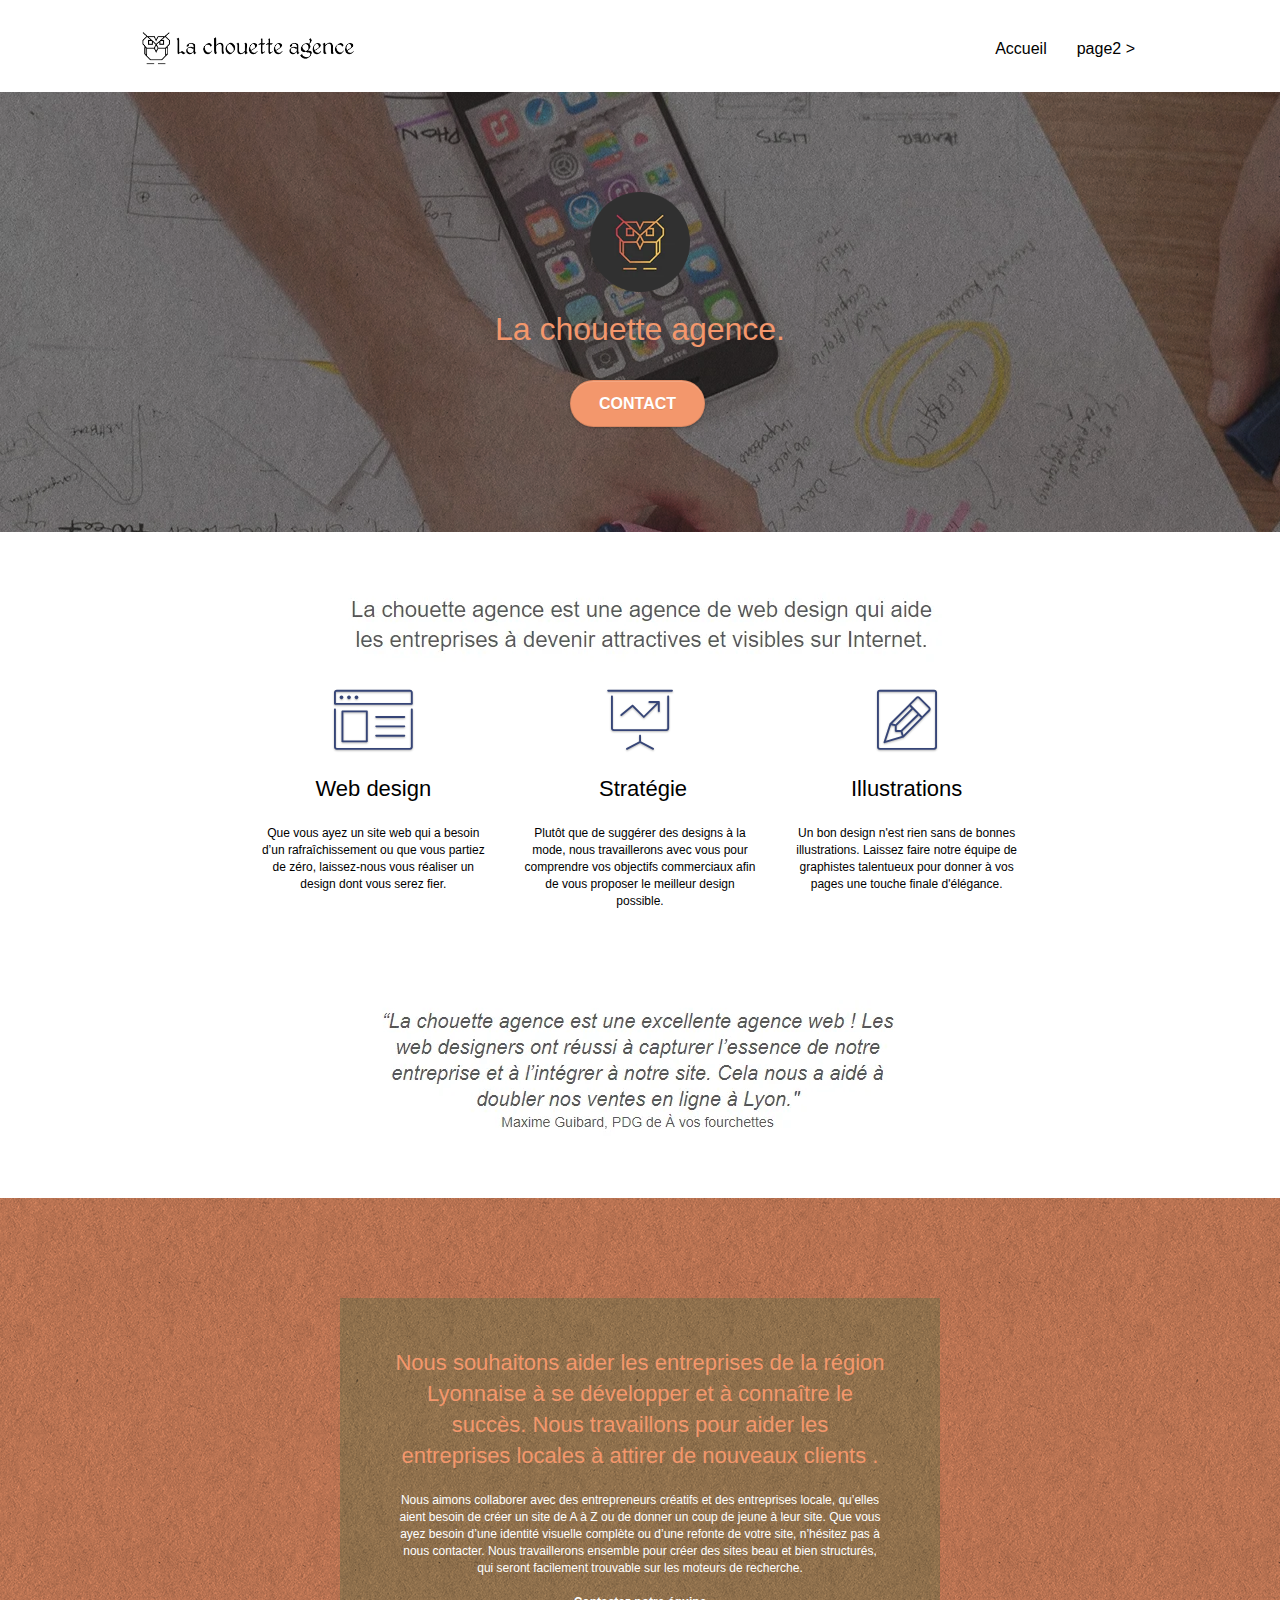
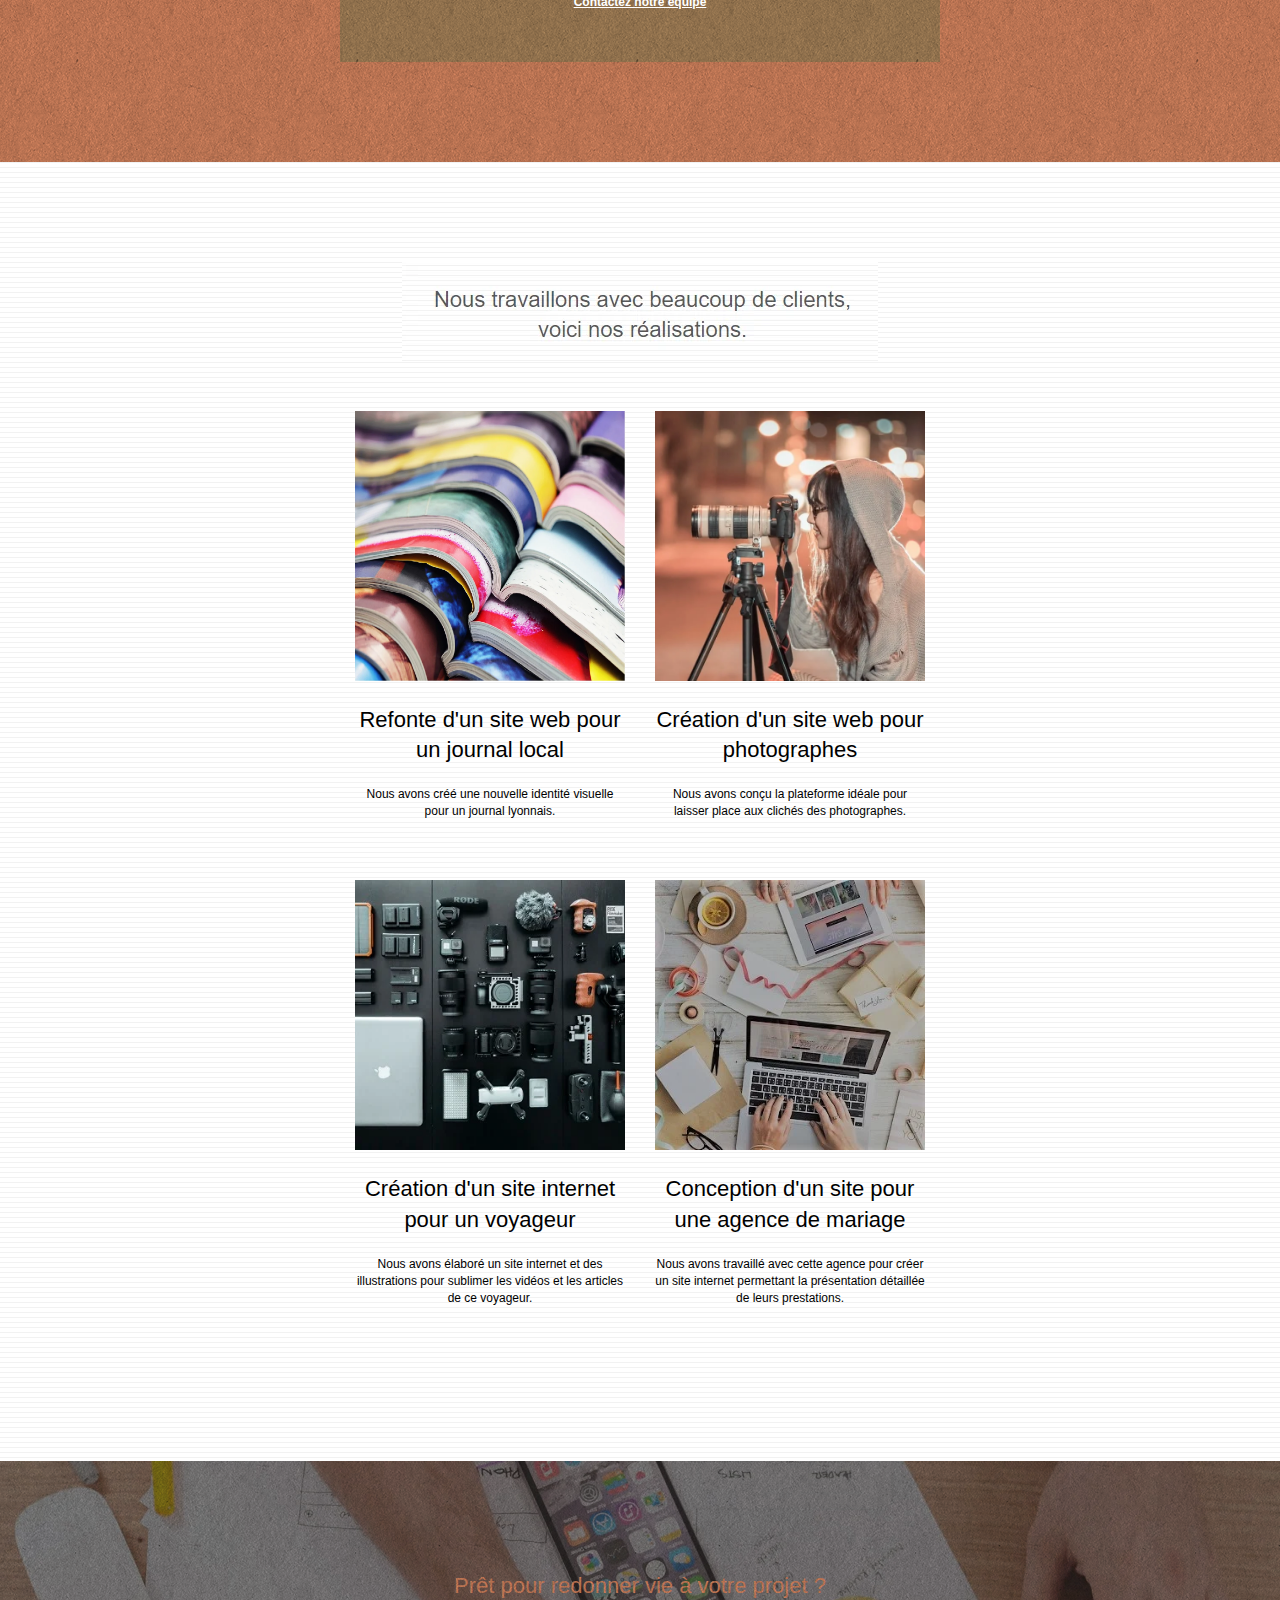
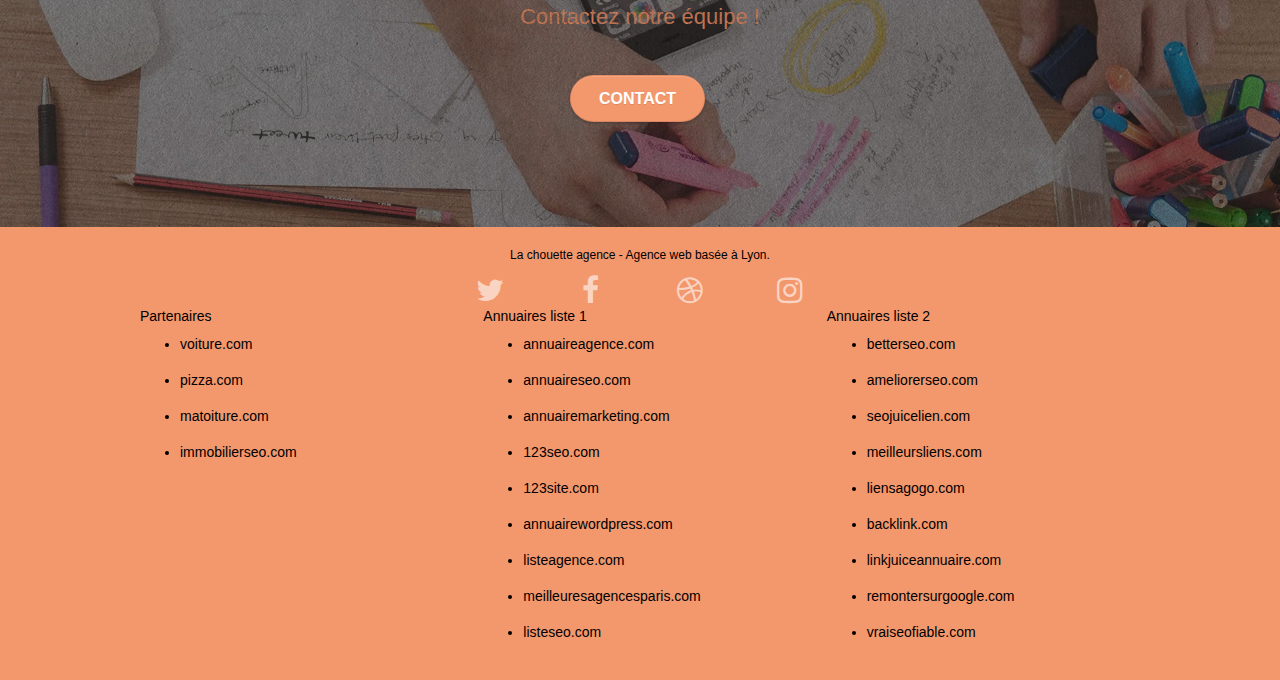
<file: index.html>
<!DOCTYPE html>
<html lang="fr">
  <head>
    <meta charset="utf-8" />
    <meta name="robots" content="index, nofollow" />
    <meta
      name="description"
      content="La chouette agence, Site web d'une entreprise de webdesign à Lyon,"
    />
    <meta
      name="viewport"
      content="width=device-width, initial-scale=1.0, viewport-fit=cover"
    />
    <link rel="shortcut icon" type="image/png" href="favicon.jpg" />

    <link rel="stylesheet" type="text/css" href="./css/bootstrap.css" />
    <link rel="stylesheet" type="text/css" href="style.css" />
    <link rel="stylesheet" type="text/css" href="./css/font-awesome.css" />
    <link rel="stylesheet" type="text/css" href="./css/et-line.css" />

    <script src="./js/jquery-2.1.0.js"></script>
    <script src="./js/bootstrap.js"></script>
    <script src="./js/blocs.js"></script>
    <script src="./js/jquery.touchSwipe.js" defer></script>
    <script src="./js/gmaps.js"></script>

    <title>La chouette agence</title>

    <!-- Analytics -->

    <!-- Analytics END -->
  </head>
  <body>
    <!-- Principal conteneur -->
    <div class="page-container">
      <!-- bloc-0 -->
      <div class="bloc bgc-white l-bloc" id="bloc-0">
        <div class="container bloc-sm">
          <nav class="navbar row">
            <div class="navbar-header">
              <a
                class="navbar-brand"
                href="index.html"
                aria-label="La chouette agence"
                ><img
                  src="img/la-chouette-agence.webp"
                  alt="paris web design logo agence web meilleure agence"
                  height="40"
              /></a>
              <button
                id="nav-toggle"
                type="button"
                class="ui-navbar-toggle navbar-toggle"
                data-toggle="collapse"
                data-target=".navbar-1"
              >
                <span class="sr-only">Toggle navigation</span
                ><span class="icon-bar"></span><span class="icon-bar"></span
                ><span class="icon-bar"></span>
              </button>
            </div>
            <div class="collapse navbar-collapse navbar-1 special-dropdown-nav">
              <ul class="site-navigation nav navbar-nav">
                <li>
                  <a href="index.html">Accueil</a>
                </li>
                <li></li>
                <li>
                  <a href="page2.html">page2 &gt;</a>
                </li>
              </ul>
            </div>
          </nav>
        </div>
      </div>
      <!-- bloc-0 END -->

      <!-- bloc-1-presentation -->
      <div
        class="
          bloc
          bgc-dark-slate-blue
          bg-banniere
          d-bloc
          bg-t-edge
          bloc-bg-texture
          texture-paper
          b-parallax
        "
        id="bloc-1-hero"
      >
        <div class="container bloc-lg">
          <div class="row tight-width-whitespace">
            <div class="col-sm-12">
              <img
                src="img/logo.webp"
                class="center-block image-resize-mode"
                width="100"
                alt="La chouette agence, agence web paris, création logo paris"
              />
              <h1 class="text-center hero-bloc-text tc-white">
                La chouette agence.
              </h1>
              <div class="text-center">
                <a
                  href="page2.html"
                  class="
                    btn btn-lg btn-clean btn-rd
                    cta-hero
                    btn-atomic-tangerine
                  "
                  id="cta-hero"
                  >Contact</a
                >
              </div>
            </div>
          </div>
        </div>
      </div>
      <!-- bloc-1-presentation END -->

      <!-- bloc-2-services -->
      <div class="bloc bgc-white l-bloc" id="bloc-2-services">
        <div class="container bloc-md">
          <div class="row">
            <div class="col-sm-12 text-center">
              <img
                alt="agence web, agence web paris, web design paris, stratégie web"
                src="img/title.webp"
              />
            </div>
          </div>
          <div class="row voffset-lg med-width-whitespace">
            <div class="col-sm-4">
              <div class="text-center">
                <span
                  class="
                    et-icon-browser
                    sm-shadow
                    icon-dark-slate-blue
                    icons
                    icon-lg
                  "
                ></span>
              </div>
              <h2 class="mg-md text-center">Web design</h2>
              <p class="text-center">
                Que vous ayez un site web qui a besoin d&rsquo;un
                rafraîchissement ou que vous partiez de zéro, laissez-nous vous
                réaliser un design dont vous serez fier.
              </p>
            </div>
            <div class="col-sm-4">
              <div class="text-center">
                <span
                  class="
                    et-icon-presentation
                    sm-shadow
                    icon-dark-slate-blue
                    icons
                    icon-lg
                  "
                ></span>
              </div>
              <h2 class="mg-md text-center">&nbsp;Stratégie</h2>
              <p class="text-center">
                Plutôt que de suggérer des designs à la mode, nous travaillerons
                avec vous pour comprendre vos objectifs commerciaux afin de vous
                proposer le meilleur design possible.<br />
              </p>
            </div>
            <div class="col-sm-4">
              <div class="text-center">
                <span
                  class="
                    et-icon-edit
                    sm-shadow
                    icon-dark-slate-blue
                    icons
                    icon-lg
                  "
                ></span>
              </div>
              <h2 class="mg-md text-center">Illustrations</h2>
              <p class="text-center">
                Un bon design n'est rien sans de bonnes illustrations. Laissez
                faire notre équipe de graphistes talentueux pour donner à vos
                pages une touche finale d'élégance.
              </p>
            </div>
          </div>
          <div class="row voffset-lg voffset">
            <div class="col-xs-12 col-md-8 col-md-offset-2 text-center">
              <img
                alt="agence web, agence web paris, web design paris, stratégie web"
                src="img/citation.webp"
              />
            </div>
          </div>
        </div>
      </div>
      <!-- bloc-2-services END -->

      <!-- bloc-3-what-i-do -->
      <div
        class="
          bloc
          tc-white
          bgc-atomic-tangerine
          bg-presentation
          d-bloc
          bloc-bg-texture
          texture-paper
          b-parallax
        "
        id="bloc-3-what-i-do"
      >
        <div class="container bloc-lg">
          <div class="row tight-width-whitespace black-background">
            <div class="col-sm-12">
              <h2 class="mg-md text-center tc-white">
                Nous souhaitons aider les entreprises de la région Lyonnaise à
                se développer et à connaître le succès. Nous travaillons pour
                aider les entreprises locales à attirer de nouveaux clients .<br />
              </h2>
              <p class="text-center white">
                Nous aimons collaborer avec des entrepreneurs créatifs et des
                entreprises locale, qu’elles aient besoin de créer un site de A
                à Z ou de donner un coup de jeune à leur site. Que vous ayez
                besoin d’une identité visuelle complète ou d’une refonte de
                votre site, n’hésitez pas à nous contacter. Nous travaillerons
                ensemble pour créer des sites beau et bien structurés, qui
                seront facilement trouvable sur les moteurs de recherche.
                <br /><br /><a class="ltc-white bold-link" href="page2.html"
                  >Contactez notre équipe</a
                ><br />
              </p>
            </div>
          </div>
        </div>
      </div>
      <!-- bloc-3-what-i-do END -->

      <!-- bloc-4-portfolio -->
      <div
        class="bloc bgc-white bg-lines-h2-bg bg-repeat l-bloc"
        id="bloc-4-portfolio"
      >
        <div class="container bloc-lg">
          <div class="row">
            <div class="col-sm-12 text-center">
              <img
                alt="agence web, agence web paris, web design paris, stratégie web"
                src="img/title2.webp"
              />
            </div>
          </div>
          <div class="row tight-width-whitespace portfolio-row">
            <div class="col-sm-6">
              <a
                href="#"
                data-lightbox="img/1.webp"
                data-gallery-id="gallery-1"
                data-caption="Refonte d'un site web pour un journal local"
                data-frame="snapshot-lb"
                ><img
                  src="img/1.webp"
                  alt="paris web design logo agence web meilleure agence et refonte site web journal"
                  class="img-responsive portfolio-thumb"
              /></a>
              <h2 class="mg-md text-center">
                Refonte d'un site web pour un journal local
              </h2>
              <p class="text-center">
                Nous avons créé une nouvelle identité visuelle pour un journal
                lyonnais.
              </p>
            </div>
            <div class="col-sm-6">
              <a
                href="#"
                data-lightbox="img/2.webp"
                data-gallery-id="gallery-1"
                data-caption="Création d'un site web pour photographes"
                data-frame="snapshot-lb"
                ><img
                  src="img/2.webp"
                  class="img-responsive portfolio-thumb"
                  alt="paris web design logo agence web meilleure agence, Création d'un site web pour photographes"
              /></a>
              <h2 class="mg-md text-center">
                Création d'un site web pour photographes
              </h2>
              <p class="text-center">
                Nous avons conçu la plateforme idéale pour laisser place aux
                clichés des photographes.
              </p>
            </div>
          </div>
          <div class="row tight-width-whitespace portfolio-row">
            <div class="col-sm-6">
              <a
                href="#"
                data-lightbox="img/3.webp"
                data-gallery-id="gallery-1"
                data-caption="Création d'un site internet pour un voyageur"
                data-frame="snapshot-lb"
                ><img
                  src="img/3.webp"
                  class="img-responsive portfolio-thumb"
                  alt="paris web design logo agence web meilleure agence, Création d'un site web pour voyageur"
              /></a>
              <h2 class="mg-md text-center">
                Création d'un site internet pour un voyageur
              </h2>
              <p class="text-center">
                Nous avons élaboré un site internet et des illustrations pour
                sublimer les vidéos et les articles de ce voyageur.
              </p>
            </div>
            <div class="col-sm-6">
              <a
                href="#"
                data-lightbox="img/4.webp"
                data-gallery-id="gallery-1"
                data-caption="Conception d'un site pour une agence de mariage"
                data-frame="snapshot-lb"
                ><img
                  src="img/4.webp"
                  class="img-responsive portfolio-thumb"
                  alt="paris web design logo agence web meilleure agence, Création d'un site web pour agence de mariage"
              /></a>
              <h2 class="mg-md text-center">
                Conception d'un site pour une agence de mariage
              </h2>
              <p class="text-center">
                Nous avons travaillé avec cette agence pour créer un site
                internet permettant la présentation détaillée de leurs
                prestations.
              </p>
            </div>
          </div>
        </div>
      </div>
      <!-- bloc-4-portfolio END -->

      <!-- bloc-5-cta -->
      <div
        class="
          bloc
          bgc-dark-slate-blue
          bg-banniere
          d-bloc
          bloc-bg-texture
          texture-paper
        "
        id="bloc-5-cta"
      >
        <div class="container bloc-lg">
          <div class="row">
            <h2 class="mg-md text-center tc-white">
              Prêt pour redonner vie à votre projet ?<br />Contactez notre
              équipe !
            </h2>
            <div class="col-sm-12 text-center">
              <a
                href="page2.html"
                class="
                  btn btn-atomic-tangerine btn-clean btn-rd btn-lg
                  cta-hero
                "
                >Contact</a
              >
            </div>
          </div>
        </div>
      </div>
      <!-- bloc-5-cta END -->

      <!-- Footer - bloc-8 -->
      <div class="bloc bgc-atomic-tangerine d-bloc" id="bloc-8">
        <div class="container bloc-sm">
          <div class="row">
            <div class="col-sm-12">
              <p class="text-center black">
                La chouette agence - Agence web basée à Lyon.<br />
              </p>
              <div class="row row-no-gutters social">
                <div class="col-sm-3">
                  <div class="text-center">
                    <a class="social" href="index.html" aria-label="twitter"
                      ><span class="fa fa-twitter icon-md"></span
                    ></a>
                  </div>
                </div>
                <div class="col-sm-3">
                  <div class="text-center">
                    <a class="social" href="index.html" aria-label="facebook"
                      ><span class="fa fa-facebook icon-md"></span
                    ></a>
                  </div>
                </div>
                <div class="col-sm-3">
                  <div class="text-center">
                    <a class="social" href="index.html" aria-label="dribble"
                      ><span class="fa fa-dribbble icon-md"></span
                    ></a>
                  </div>
                </div>
                <div class="col-sm-3">
                  <div class="text-center">
                    <a class="social" href="index.html" aria-label="instagram"
                      ><span class="fa fa-instagram icon-md"></span
                    ></a>
                  </div>
                </div>
              </div>
              <div class="row">
                <div class="col-sm-4">
                  Partenaires
                  <ul>
                    <li><a href="voiture.com">voiture.com</a></li>
                    <li><a href="pizza.com">pizza.com</a></li>
                    <li><a href="matoiture.com">matoiture.com</a></li>
                    <li><a href="immobilierseo.com">immobilierseo.com</a></li>
                  </ul>
                </div>
                <div class="col-sm-4">
                  Annuaires liste 1
                  <ul>
                    <li><a href="annuaireagence.com">annuaireagence.com</a></li>
                    <li><a href="annuaireseo.com">annuaireseo.com</a></li>
                    <li>
                      <a href="annuairemarketing.com">annuairemarketing.com</a>
                    </li>
                    <li><a href="123seoture.com">123seo.com</a></li>
                    <li><a href="123site.com">123site.com</a></li>
                    <li>
                      <a href="annuairewordpress.com">annuairewordpress.com</a>
                    </li>
                    <li><a href="listeagence.com">listeagence.com</a></li>
                    <li>
                      <a href="meilleuresagencesparis.com"
                        >meilleuresagencesparis.com</a
                      >
                    </li>
                    <li><a href="listeseo.com">listeseo.com</a></li>
                  </ul>
                </div>
                <div class="col-sm-4">
                  Annuaires liste 2
                  <ul>
                    <li><a href="betterseo.com">betterseo.com</a></li>
                    <li><a href="ameliorerseo.com">ameliorerseo.com</a></li>
                    <li><a href="seojuicelien.com">seojuicelien.com</a></li>
                    <li><a href="meilleursliens.com">meilleursliens.com</a></li>
                    <li><a href="liensagogo.com">liensagogo.com</a></li>
                    <li><a href="backlink.com">backlink.com</a></li>
                    <li>
                      <a href="linkjuiceannuaire.com">linkjuiceannuaire.com</a>
                    </li>
                    <li>
                      <a href="remontersurgoogle.com">remontersurgoogle.com</a>
                    </li>
                    <li><a href="vraiseofiable.com">vraiseofiable.com</a></li>
                  </ul>
                </div>
              </div>
            </div>
          </div>
        </div>
      </div>
      <!-- Footer - bloc-8 END -->
    </div>
    <!-- Principal conteneur END -->
  </body>
</html>
</file>
<file: style.css>
body {
  margin: 0;
  padding: 0;
  background: #fff;
  overflow-x: hidden;
  -webkit-font-smoothing: antialiased;
  -moz-osx-font-smoothing: grayscale;
}

a,
button {
  transition: all 0.3s ease-in-out;
  outline: none !important;
}

a:hover {
  text-decoration: none;
  cursor: pointer;
}

#page-loading-blocs-notifaction {
  position: fixed;
  top: 0;
  bottom: 0;
  width: 100%;
  z-index: 100000;
  background: #ffffff url("img/pageload-spinner.webp") no-repeat center center;
}

.bloc {
  width: 100%;
  clear: both;
  background: 50% 50% no-repeat;
  padding: 0 50px;
  -webkit-background-size: cover;
  -moz-background-size: cover;
  -o-background-size: cover;
  background-size: cover;
  position: relative;
}

.bloc .container {
  padding-left: 0;
  padding-right: 0;
}

.bloc-lg {
  padding: 100px 50px;
}

.bloc-md {
  padding: 50px;
}

.bloc-sm {
  padding: 20px 50px;
}

.bg-center,
.bg-l-edge,
.bg-r-edge,
.bg-t-edge,
.bg-b-edge,
.bg-tl-edge,
.bg-bl-edge,
.bg-tr-edge,
.bg-br-edge,
.bg-repeat {
  -webkit-background-size: auto !important;
  -moz-background-size: auto !important;
  -o-background-size: auto !important;
  background-size: auto !important;
}

.bg-repeat {
  background: repeat;
}

.bg-t-edge {
  background: top no-repeat;
}

.bloc-bg-texture::before {
  content: "";
  background-size: 2px 2px;
  position: absolute;
  top: 0;
  bottom: 0;
  left: 0;
  right: 0;
}

.texture-paper::before {
  background: url("img/texture-paper.webp");
  background-size: 280px 280px;
}

.b-parallax {
  background-attachment: fixed;
}

.d-bloc {
  color: black;
}

.d-bloc button:hover {
  color: rgba(255, 255, 255, 0.9);
}

.d-bloc .icon-round,
.d-bloc .icon-square,
.d-bloc .icon-rounded,
.d-bloc .icon-semi-rounded-a,
.d-bloc .icon-semi-rounded-b {
  border-color: rgba(255, 255, 255, 0.9);
}

.d-bloc .divider-h span {
  border-color: rgba(255, 255, 255, 0.2);
}

.d-bloc .a-btn,
.d-bloc .navbar a,
.d-bloc .navbar-brand,
.d-bloc a .icon-sm,
.d-bloc a .icon-md,
.d-bloc a .icon-lg,
.d-bloc a .icon-xl,
.d-bloc h1 a,
.d-bloc h2 a,
.d-bloc h3 a,
.d-bloc h4 a,
.d-bloc h5 a,
.d-bloc h6 a,
.d-bloc p a {
  color: rgba(255, 255, 255, 0.6);
}

.d-bloc .a-btn:hover,
.d-bloc .navbar a:hover,
.d-bloc .navbar-brand:hover,
.d-bloc a:hover .icon-sm,
.d-bloc a:hover .icon-md,
.d-bloc a:hover .icon-lg,
.d-bloc a:hover .icon-xl,
.d-bloc h1 a:hover,
.d-bloc h2 a:hover,
.d-bloc h3 a:hover,
.d-bloc h4 a:hover,
.d-bloc h5 a:hover,
.d-bloc h6 a:hover,
.d-bloc p a:hover {
  color: rgba(255, 255, 255, 1);
}

.d-bloc .navbar-toggle .icon-bar {
  background: rgba(255, 255, 255, 1);
}

.d-bloc .btn-wire,
.d-bloc .btn-wire:hover {
  color: rgba(255, 255, 255, 1);
  border-color: rgba(255, 255, 255, 1);
}

.d-bloc .panel {
  color: rgba(0, 0, 0, 0.5);
}

.d-bloc .panel button:hover {
  color: rgba(0, 0, 0, 0.7);
}

.d-bloc .panel icon {
  border-color: rgba(0, 0, 0, 0.7);
}

.d-bloc .panel .divider-h span {
  border-color: rgba(0, 0, 0, 0.1);
}

.d-bloc .panel .a-btn {
  color: rgba(0, 0, 0, 0.6);
}

.d-bloc .panel .a-btn:hover {
  color: rgba(0, 0, 0, 1);
}

.d-bloc .panel .btn-wire,
.d-bloc .panel .btn-wire:hover {
  color: rgba(0, 0, 0, 0.7);
  border-color: rgba(0, 0, 0, 0.3);
}

.d-bloc .panel,
.l-bloc {
  color: rgba(0, 0, 0, 0.5);
}

.d-bloc .panel button:hover,
.l-bloc button:hover {
  color: rgba(0, 0, 0, 0.7);
}

.l-bloc .icon-round,
.l-bloc .icon-square,
.l-bloc .icon-rounded,
.l-bloc .icon-semi-rounded-a,
.l-bloc .icon-semi-rounded-b {
  border-color: rgba(0, 0, 0, 0.7);
}

.d-bloc .panel .divider-h span,
.l-bloc .divider-h span {
  border-color: rgba(0, 0, 0, 0.1);
}

.d-bloc .panel .a-btn,
.l-bloc .a-btn,
.l-bloc .navbar a,
.l-bloc .navbar-brand,
.l-bloc a .icon-sm,
.l-bloc a .icon-md,
.l-bloc a .icon-lg,
.l-bloc a .icon-xl,
.l-bloc h1 a,
.l-bloc h2 a,
.l-bloc h3 a,
.l-bloc h4 a,
.l-bloc h5 a,
.l-bloc h6 a,
.l-bloc p a {
  color: rgba(0, 0, 0, 0.6);
}

.d-bloc .panel .a-btn:hover,
.l-bloc .a-btn:hover,
.l-bloc .navbar a:hover,
.l-bloc .navbar-brand:hover,
.l-bloc a:hover .icon-sm,
.l-bloc a:hover .icon-md,
.l-bloc a:hover .icon-lg,
.l-bloc a:hover .icon-xl,
.l-bloc h1 a:hover,
.l-bloc h2 a:hover,
.l-bloc h3 a:hover,
.l-bloc h4 a:hover,
.l-bloc h5 a:hover,
.l-bloc h6 a:hover,
.l-bloc p a:hover {
  color: rgba(0, 0, 0, 1);
}

.l-bloc .navbar-toggle .icon-bar {
  color: rgba(0, 0, 0, 0.6);
}

.d-bloc .panel .btn-wire,
.d-bloc .panel .btn-wire:hover,
.l-bloc .btn-wire,
.l-bloc .btn-wire:hover {
  color: rgba(0, 0, 0, 0.7);
  border-color: rgba(0, 0, 0, 0.3);
}

.voffset {
  margin-top: 30px;
}

.voffset-lg {
  margin-top: 80px;
}

.row-no-gutters {
  margin-right: 0;
  margin-left: 0;
}

.row.row-no-gutters > [class^="col-"],
.row.row-no-gutters > [class*=" col-"] {
  padding-right: 0;
  padding-left: 0;
}

#bloc-1-hero h1 {
  font-size: 32px;
}

.navbar {
  margin-bottom: 0;
  z-index: 1;
}

.navbar-brand {
  height: auto;
  padding: 3px 15px;
  font-size: 25px;
  font-weight: normal;
  font-weight: 600;
  line-height: 44px;
}

.navbar-brand img {
  max-height: 200px;
  margin: 0 5px 0 0;
  display: inline;
}

.navbar-brand img[src$="svg"] {
  min-width: 100px;
}

.nav-center .navbar-brand img {
  margin: 0;
}

.navbar .nav {
  padding-top: 2px;
  margin-right: -16px;
  float: right;
  z-index: 1;
}

.nav > li {
  float: left;
  margin-top: 4px;
  font-size: 16px;
}

.navbar-nav .open .dropdown-menu > li > a {
  text-align: inherit;
}

.nav > li a:hover,
.nav > li a:focus {
  background: transparent;
}

.navbar-toggle {
  margin: 10px 10px 0 0;
  border: 0px;
}

.navbar-toggle:hover {
  background: transparent !important;
}

.navbar-toggle .icon-bar {
  background-color: rgba(0, 0, 0, 0.5);
  width: 26px;
}

.nav-invert .navbar .nav {
  float: left;
}

.nav-invert .navbar-header,
.nav-invert .navbar-brand {
  float: right;
  position: relative;
  z-index: 2;
}

@media (min-width: 768px) {
  .site-navigation {
    position: absolute;
    top: 50%;
    right: 20px;
    transform: translate(0, -50%);
    -webkit-transform: translateY(-50%);
  }
  .nav > li .dropdown-menu a,
  .nav > li .dropdown-menu a:hover {
    color: #484848;
  }
  .nav-invert .site-navigation {
    left: 0;
    right: 0;
  }
  .nav-center {
    text-align: center;
  }
  .nav-center .navbar-header {
    width: 100%;
  }
  .nav-center .navbar-header,
  .nav-center .navbar-brand,
  .nav-center .nav > li {
    float: none;
    display: inline-block;
  }
  .nav-center .site-navigation {
    position: relative;
    width: 100%;
    right: 0;
    margin-right: 0px;
    margin-top: 20px;
  }
  .nav-center.mini-nav .navbar-toggle {
    float: none;
    margin: 10px auto 0;
  }
}

.nav > li > .dropdown a {
  background: none !important;
  display: block;
  padding: 14px 15px;
}

nav .caret {
  margin: 0 5px;
}

.dropdown-menu .dropdown-menu {
  top: -8px;
  left: 100%;
}

.dropdown-menu .dropmenu-flow-right {
  top: 100%;
  left: 0;
  margin-left: -1px;
  border-top-left-radius: 0;
  border-top-right-radius: 0;
}

.dropdown-menu .dropdown span {
  border: 4px solid black;
  border-top-color: transparent;
  border-right-color: transparent;
  border-bottom-color: transparent;
  margin: 6px -5px 0 0 !important;
  float: right;
}

.mg-md {
  margin-top: 10px;
  margin-bottom: 20px;
}

.mg-lg {
  margin-top: 10px;
  margin-bottom: 40px;
}

.btn {
  margin: 0 5px 5px 0;
}

.btn.pull-right {
  margin: 0 0 5px 5px;
}

.btn-d,
.btn-d:hover,
.btn-d:focus {
  color: #fff;
  background: rgba(0, 0, 0, 0.3);
}

button {
  outline: none !important;
}

.btn-rd {
  border-radius: 40px;
}

.btn-clean {
  border: 1px solid rgba(0, 0, 0, 0.08);
  border-bottom-color: rgba(0, 0, 0, 0.1);
  text-shadow: 0 1px 0 rgba(0, 0, 1, 0.1);
  box-shadow: 0 1px 3px rgba(0, 0, 1, 0.25),
    inset 0 1px 0 0 rgba(255, 255, 255, 0.15);
}

.icon-md {
  font-size: 30px !important;
}

.icon-lg {
  font-size: 60px !important;
}

.sm-shadow {
  text-shadow: 0 1px 2px rgba(0, 0, 0, 0.3);
}

.panel-sq,
.panel-sq .panel-heading,
.panel-sq .panel-footer {
  border-radius: 0;
}

.panel-rd {
  border-radius: 30px;
}

.panel-rd .panel-heading {
  border-radius: 29px 29px 0 0;
}

.panel-rd .panel-footer {
  border-radius: 0 0 29px 29px;
}

.form-control {
  border-color: rgba(0, 0, 0, 0.1);
  box-shadow: none;
}

.scrollToTop {
  width: 40px;
  height: 40px;
  position: fixed;
  bottom: 20px;
  right: 20px;
  opacity: 0;
  z-index: 500;
  transition: all 0.3s ease-in-out;
}

.scrollToTop span {
  margin-top: 6px;
}

.showScrollTop {
  font-size: 14px;
  opacity: 1;
}

a[data-lightbox] {
  position: relative;
  display: block;
  text-align: center;
}

a[data-lightbox]:hover::before {
  content: "+";
  font-family: "HelveticaNeue-Light", "Helvetica Neue Light", "Helvetica Neue",
    Helvetica, Arial;
  font-size: 32px;
  width: 50px;
  height: 50px;
  margin-left: -25px;
  border-radius: 50%;
  background: rgba(0, 0, 0, 0.6);
  color: #fff;
  font-weight: 100;
  z-index: 1;
  position: absolute;
  top: 50%;
  transform: translateY(-50%);
  -webkit-transform: translateY(-50%);
}

a[data-lightbox]:hover img {
  opacity: 0.6;
  -webkit-animation-fill-mode: none;
  animation-fill-mode: none;
}

#lightbox-modal {
  display: flex;
  align-items: center;
}

#lightbox-modal .modal-dialog {
  width: 90%;
  max-width: 900px;
  margin: 0 auto 0;
}

#lightbox-modal .modal-dialog img {
  max-height: 90vh;
  margin: 0 auto;
}

.lightbox-caption {
  padding: 20px;
  color: #fff;
  background: rgba(0, 0, 0, 0.5);
  position: absolute;
  left: 15px;
  right: 15px;
  bottom: 5px;
}

.close-lightbox {
  color: #fff;
  font-size: 30px;
  position: absolute;
  top: 20px;
  right: 20px;
  z-index: 20;
  background: rgba(0, 0, 0, 0.5);
  border: none;
  line-height: 30px;
  padding: 0 9px 5px;
  opacity: 0.3;
}

.close-lightbox:hover,
.next-lightbox:hover,
.prev-lightbox:hover {
  opacity: 1;
  color: #fff;
}

.next-lightbox,
.prev-lightbox {
  font-size: 20px;
  color: rgba(255, 255, 255, 0.9);
  background: rgba(0, 0, 0, 0.5);
  transition: all 0.2s ease-in-out;
  position: absolute;
  top: 45%;
  z-index: 1;
  opacity: 0.4;
}

.next-lightbox {
  padding: 6px 8px 1px 13px;
  right: 25px;
}

.prev-lightbox {
  padding: 6px 13px 1px 10px;
  left: 25px;
}

.snapshot-lb .modal-body {
  padding-bottom: 45px;
}

.snapshot-lb .lightbox-caption {
  padding: 0;
  color: rgba(0, 0, 0, 0.5);
  background: none;
}

h1,
h2,
h3,
h4,
h5,
h6,
p,
label,
.btn,
a {
  font-family: "helvetica";
  font-weight: 400;
  color: black !important;
}

.container {
  max-width: 1000px;
}

.hero-bloc-text {
  font-size: 38px;
}

.hero-bloc-text-sub {
  font-size: 36px;
}

.statement-bloc-text {
  line-height: 26px;
  font-style: italic;
  font-size: 20px;
  text-align: center;
  font-weight: lighter;
  max-width: 520px;
  margin: auto auto auto auto;
}

p {
  font-size: 12px;
}

.tight-width-whitespace {
  max-width: 600px;
  margin: auto auto auto auto;
}

.h1 {
  font-size: 20px;
  font-family: "Open Sans";
}

.cta-hero {
  margin-top: 22px;
  color: #ffffff !important;
  text-transform: uppercase;
  padding: 12px 28px 12px 28px;
  font-size: 16px;
  font-weight: 700;
}

.social {
  max-width: 400px;
  margin: auto auto auto auto;
}

h2 {
  font-size: 22px;
  line-height: 1.4em;
}

h3 {
  font-size: 15px;
  text-transform: uppercase;
  font-weight: 700;
  color: #333333 !important;
}

.med-width-whitespace {
  max-width: 800px;
  margin: auto auto auto auto;
  box-shadow: 0px 0px 0px #000000;
}

h1 {
  color: #333333 !important;
}

h4 {
  color: #333333 !important;
}

.icons {
  margin-bottom: 14px;
  margin-top: 24px;
}

.white {
  color: #ffffff !important;
}

.black {
  color: black;
}

.portfolio-thumb {
  margin-bottom: 24px;
}

.portfolio-row {
  margin-bottom: 44px;
  margin-top: 50px;
}

.avatar {
  box-shadow: 0px 4px 9px rgba(0, 0, 0, 0.3);
}

.black-background {
  background-color: rgba(165, 147, 99, 0.7);
  padding: 40px 40px 40px 40px;
}

.bold-link {
  font-weight: 900;
  text-decoration: underline !important;
}

.bgc-white {
  background-color: #ffffff;
}

.bgc-dark-slate-blue {
  background-color: #364577;
}

.bgc-atomic-tangerine {
  background-color: #f3976c;
}

.tc-white {
  color: #f3976c !important;
}

.btn-atomic-tangerine {
  background: #f3976c;
  color: #ffffff !important;
}

.btn-atomic-tangerine:hover {
  background: #c27956 !important;
  color: #ffffff !important;
}

.ltc-white {
  color: #ffffff !important;
}

.ltc-white:hover {
  color: #cccccc !important;
}

.ltc-atomic-tangerine {
  color: #f3976c !important;
}

.ltc-atomic-tangerine:hover {
  color: #c27956 !important;
}

.icon-dark-slate-blue {
  color: #364577 !important;
  border-color: #364577 !important;
}

.bg-dots-bg {
  background-image: url("img/dots-bg.webp");
}

.bg-lines-h2-bg {
  background-image: url("img/lines-h2-bg.webp");
}

.bg-banniere {
  background-image: url("img/la-chouette-agence-banniere.webp");
}

.bg-presentation {
  background-image: url("img/image-de-presentation.webp");
}

.col-sm-4 ul li {
  padding-top: 8px;
  padding-bottom: 8px;
}

@media (max-width: 1024px) {
  .bloc {
    padding-left: 20px;
    padding-right: 20px;
  }
  .bloc.full-width-bloc,
  .bloc-tile-2.full-width-bloc .container,
  .bloc-tile-3.full-width-bloc .container,
  .bloc-tile-4.full-width-bloc .container {
    padding-left: 0;
    padding-right: 0;
  }
}

@media (max-width: 992px) and (min-width: 768px) {
  .navbar .nav {
    max-width: 80%;
  }
  .nav-center.navbar .nav {
    max-width: 100%;
  }
}

@media only screen and (min-width: 768px) and (max-width: 1024px) and (orientation: landscape) {
  .b-parallax {
    background-attachment: scroll;
  }
}

@media only screen and (min-width: 1024px) and (max-width: 1366px) and (-webkit-min-device-pixel-ratio: 1.5) {
  .b-parallax {
    background-attachment: scroll;
  }
}

@media (max-width: 991px) {
  .container {
    width: 100%;
  }
  .b-parallax {
    background-attachment: scroll;
  }
  .page-container,
  #hero-bloc {
    overflow-x: hidden;
    position: relative;
  }

  .bloc-group,
  .bloc-group .bloc {
    display: block;
    width: 100%;
  }
  .bloc-fill-screen .fill-bloc-top-edge,
  .bloc-fill-screen .fill-bloc-bottom-edge {
    padding: 0 20px;
  }
}

@media (max-width: 767px) {
  .page-container {
    overflow-x: hidden;
    position: relative;
  }
  h1,
  h2,
  h3,
  h4,
  h5,
  h6,
  p,
  #disqus_thread {
    padding-left: 10px !important;
    padding-right: 10px !important;
  }
  .b-parallax {
    background-attachment: scroll;
  }
  .navbar .nav {
    padding-top: 0;
    border-top: 1px solid rgba(0, 0, 0, 0.2);
    float: none !important;
  }
  .navbar.row {
    margin-left: 0;
    margin-right: 0;
  }
  .site-navigation {
    position: inherit;
    transform: none;
    -webkit-transform: none;
    -ms-transform: none;
  }
  .nav > li {
    margin-top: 0;
    border-bottom: 1px solid rgba(0, 0, 0, 0.1);
    background: rgba(0, 0, 0, 0.05);
    text-align: left;
    padding-left: 15px;
    width: 100%;
  }
  .nav > li:hover {
    background: rgba(0, 0, 0, 0.08);
  }
  .dropdown .dropdown a .caret {
    float: none;
    margin: 5px 0 0 10px !important;
    border: 4px solid black;
    border-bottom-color: transparent;
    border-right-color: transparent;
    border-left-color: transparent;
  }
  #hero-bloc .navbar .nav {
    background: rgba(0, 0, 0, 0.8);
  }
  #hero-bloc .navbar .nav a {
    color: rgba(255, 255, 255, 0.6);
  }
  .hero {
    padding: 50px 0;
  }
  .hero-nav {
    left: -1px;
    right: -1px;
  }
  .navbar-collapse {
    padding: 0;
    overflow-x: hidden;
    -webkit-box-shadow: none;
    box-shadow: none;
  }
  .navbar-brand img {
    max-height: 40px;
    width: auto;
  }
  .nav-invert .navbar-header {
    float: none;
    width: 100%;
  }
  .nav-invert .navbar-toggle {
    float: left;
    margin-left: 10px;
  }
  .bloc {
    padding-left: 0;
    padding-right: 0;
  }
  .bloc-xxl,
  .bloc-xl,
  .bloc-lg {
    padding: 40px 0;
  }
  .bloc-sm,
  .bloc-md {
    padding-left: 0;
    padding-right: 0;
  }
  .bloc-tile-2 .container,
  .bloc-tile-3 .container,
  .bloc-tile-4 .container,
  .bloc-fill-screen .fill-bloc-top-edge,
  .bloc-fill-screen .fill-bloc-bottom-edge {
    padding-left: 0;
    padding-right: 0;
  }
  .a-block {
    padding: 0 10px;
  }
  .btn-dwn {
    display: none;
  }
  .voffset {
    margin-top: 5px;
  }
  .voffset-md {
    margin-top: 20px;
  }
  .voffset-lg {
    margin-top: 30px;
  }
  form {
    padding: 5px;
  }
  .close-lightbox {
    display: inline-block;
  }
  .blocsapp-device-iphone5 {
    background-size: 216px 425px;
    padding-top: 60px;
    width: 216px;
    height: 425px;
  }
  .blocsapp-device-iphone5 img {
    width: 180px;
    height: 320px;
  }
}

@media (max-width: 400px) {
  .bloc {
    padding-left: 0;
    padding-right: 0;
  }
}

@media (max-width: 767px) {
  .bloc-mob-center-text {
    text-align: center;
  }
}
</file>
<file: css/et-line.css>
@font-face {
    font-family: et-line;
    src: url(../fonts/et-line.eot);
    src: url(../fonts/et-line.eot?#iefix) format('embedded-opentype'), url(../fonts/et-line.woff) format('woff'), url(../fonts/et-line.ttf) format('truetype'), url(../fonts/et-line.svg#et-line) format('svg');
    font-weight: 400;
    font-style: normal
}

.et-icon-adjustments,
.et-icon-alarmclock,
.et-icon-anchor,
.et-icon-aperture,
.et-icon-attachment,
.et-icon-bargraph,
.et-icon-basket,
.et-icon-beaker,
.et-icon-bike,
.et-icon-book-open,
.et-icon-briefcase,
.et-icon-browser,
.et-icon-calendar,
.et-icon-camera,
.et-icon-caution,
.et-icon-chat,
.et-icon-circle-compass,
.et-icon-clipboard,
.et-icon-clock,
.et-icon-cloud,
.et-icon-compass,
.et-icon-desktop,
.et-icon-dial,
.et-icon-document,
.et-icon-documents,
.et-icon-download,
.et-icon-dribbble,
.et-icon-edit,
.et-icon-envelope,
.et-icon-expand,
.et-icon-facebook,
.et-icon-flag,
.et-icon-focus,
.et-icon-gears,
.et-icon-genius,
.et-icon-gift,
.et-icon-global,
.et-icon-globe,
.et-icon-googleplus,
.et-icon-grid,
.et-icon-happy,
.et-icon-hazardous,
.et-icon-heart,
.et-icon-hotairballoon,
.et-icon-hourglass,
.et-icon-key,
.et-icon-laptop,
.et-icon-layers,
.et-icon-lifesaver,
.et-icon-lightbulb,
.et-icon-linegraph,
.et-icon-linkedin,
.et-icon-lock,
.et-icon-magnifying-glass,
.et-icon-map,
.et-icon-map-pin,
.et-icon-megaphone,
.et-icon-mic,
.et-icon-mobile,
.et-icon-newspaper,
.et-icon-notebook,
.et-icon-paintbrush,
.et-icon-paperclip,
.et-icon-pencil,
.et-icon-phone,
.et-icon-picture,
.et-icon-pictures,
.et-icon-piechart,
.et-icon-presentation,
.et-icon-pricetags,
.et-icon-printer,
.et-icon-profile-female,
.et-icon-profile-male,
.et-icon-puzzle,
.et-icon-quote,
.et-icon-recycle,
.et-icon-refresh,
.et-icon-ribbon,
.et-icon-rss,
.et-icon-sad,
.et-icon-scissors,
.et-icon-scope,
.et-icon-search,
.et-icon-shield,
.et-icon-speedometer,
.et-icon-strategy,
.et-icon-streetsign,
.et-icon-tablet,
.et-icon-target,
.et-icon-telescope,
.et-icon-toolbox,
.et-icon-tools,
.et-icon-tools-2,
.et-icon-trophy,
.et-icon-tumblr,
.et-icon-twitter,
.et-icon-upload,
.et-icon-video,
.et-icon-wallet,
.et-icon-wine {
    font-family: et-line;
    speak: none;
    font-style: normal;
    font-weight: 400;
    font-variant: normal;
    text-transform: none;
    line-height: 1;
    -webkit-font-smoothing: antialiased;
    -moz-osx-font-smoothing: grayscale;
    display: inline-block
}

.et-icon-mobile:before {
    content: "\e000"
}

.et-icon-laptop:before {
    content: "\e001"
}

.et-icon-desktop:before {
    content: "\e002"
}

.et-icon-tablet:before {
    content: "\e003"
}

.et-icon-phone:before {
    content: "\e004"
}

.et-icon-document:before {
    content: "\e005"
}

.et-icon-documents:before {
    content: "\e006"
}

.et-icon-search:before {
    content: "\e007"
}

.et-icon-clipboard:before {
    content: "\e008"
}

.et-icon-newspaper:before {
    content: "\e009"
}

.et-icon-notebook:before {
    content: "\e00a"
}

.et-icon-book-open:before {
    content: "\e00b"
}

.et-icon-browser:before {
    content: "\e00c"
}

.et-icon-calendar:before {
    content: "\e00d"
}

.et-icon-presentation:before {
    content: "\e00e"
}

.et-icon-picture:before {
    content: "\e00f"
}

.et-icon-pictures:before {
    content: "\e010"
}

.et-icon-video:before {
    content: "\e011"
}

.et-icon-camera:before {
    content: "\e012"
}

.et-icon-printer:before {
    content: "\e013"
}

.et-icon-toolbox:before {
    content: "\e014"
}

.et-icon-briefcase:before {
    content: "\e015"
}

.et-icon-wallet:before {
    content: "\e016"
}

.et-icon-gift:before {
    content: "\e017"
}

.et-icon-bargraph:before {
    content: "\e018"
}

.et-icon-grid:before {
    content: "\e019"
}

.et-icon-expand:before {
    content: "\e01a"
}

.et-icon-focus:before {
    content: "\e01b"
}

.et-icon-edit:before {
    content: "\e01c"
}

.et-icon-adjustments:before {
    content: "\e01d"
}

.et-icon-ribbon:before {
    content: "\e01e"
}

.et-icon-hourglass:before {
    content: "\e01f"
}

.et-icon-lock:before {
    content: "\e020"
}

.et-icon-megaphone:before {
    content: "\e021"
}

.et-icon-shield:before {
    content: "\e022"
}

.et-icon-trophy:before {
    content: "\e023"
}

.et-icon-flag:before {
    content: "\e024"
}

.et-icon-map:before {
    content: "\e025"
}

.et-icon-puzzle:before {
    content: "\e026"
}

.et-icon-basket:before {
    content: "\e027"
}

.et-icon-envelope:before {
    content: "\e028"
}

.et-icon-streetsign:before {
    content: "\e029"
}

.et-icon-telescope:before {
    content: "\e02a"
}

.et-icon-gears:before {
    content: "\e02b"
}

.et-icon-key:before {
    content: "\e02c"
}

.et-icon-paperclip:before {
    content: "\e02d"
}

.et-icon-attachment:before {
    content: "\e02e"
}

.et-icon-pricetags:before {
    content: "\e02f"
}

.et-icon-lightbulb:before {
    content: "\e030"
}

.et-icon-layers:before {
    content: "\e031"
}

.et-icon-pencil:before {
    content: "\e032"
}

.et-icon-tools:before {
    content: "\e033"
}

.et-icon-tools-2:before {
    content: "\e034"
}

.et-icon-scissors:before {
    content: "\e035"
}

.et-icon-paintbrush:before {
    content: "\e036"
}

.et-icon-magnifying-glass:before {
    content: "\e037"
}

.et-icon-circle-compass:before {
    content: "\e038"
}

.et-icon-linegraph:before {
    content: "\e039"
}

.et-icon-mic:before {
    content: "\e03a"
}

.et-icon-strategy:before {
    content: "\e03b"
}

.et-icon-beaker:before {
    content: "\e03c"
}

.et-icon-caution:before {
    content: "\e03d"
}

.et-icon-recycle:before {
    content: "\e03e"
}

.et-icon-anchor:before {
    content: "\e03f"
}

.et-icon-profile-male:before {
    content: "\e040"
}

.et-icon-profile-female:before {
    content: "\e041"
}

.et-icon-bike:before {
    content: "\e042"
}

.et-icon-wine:before {
    content: "\e043"
}

.et-icon-hotairballoon:before {
    content: "\e044"
}

.et-icon-globe:before {
    content: "\e045"
}

.et-icon-genius:before {
    content: "\e046"
}

.et-icon-map-pin:before {
    content: "\e047"
}

.et-icon-dial:before {
    content: "\e048"
}

.et-icon-chat:before {
    content: "\e049"
}

.et-icon-heart:before {
    content: "\e04a"
}

.et-icon-cloud:before {
    content: "\e04b"
}

.et-icon-upload:before {
    content: "\e04c"
}

.et-icon-download:before {
    content: "\e04d"
}

.et-icon-target:before {
    content: "\e04e"
}

.et-icon-hazardous:before {
    content: "\e04f"
}

.et-icon-piechart:before {
    content: "\e050"
}

.et-icon-speedometer:before {
    content: "\e051"
}

.et-icon-global:before {
    content: "\e052"
}

.et-icon-compass:before {
    content: "\e053"
}

.et-icon-lifesaver:before {
    content: "\e054"
}

.et-icon-clock:before {
    content: "\e055"
}

.et-icon-aperture:before {
    content: "\e056"
}

.et-icon-quote:before {
    content: "\e057"
}

.et-icon-scope:before {
    content: "\e058"
}

.et-icon-alarmclock:before {
    content: "\e059"
}

.et-icon-refresh:before {
    content: "\e05a"
}

.et-icon-happy:before {
    content: "\e05b"
}

.et-icon-sad:before {
    content: "\e05c"
}

.et-icon-facebook:before {
    content: "\e05d"
}

.et-icon-twitter:before {
    content: "\e05e"
}

.et-icon-googleplus:before {
    content: "\e05f"
}

.et-icon-rss:before {
    content: "\e060"
}

.et-icon-tumblr:before {
    content: "\e061"
}

.et-icon-linkedin:before {
    content: "\e062"
}

.et-icon-dribbble:before {
    content: "\e063"
}
</file>
